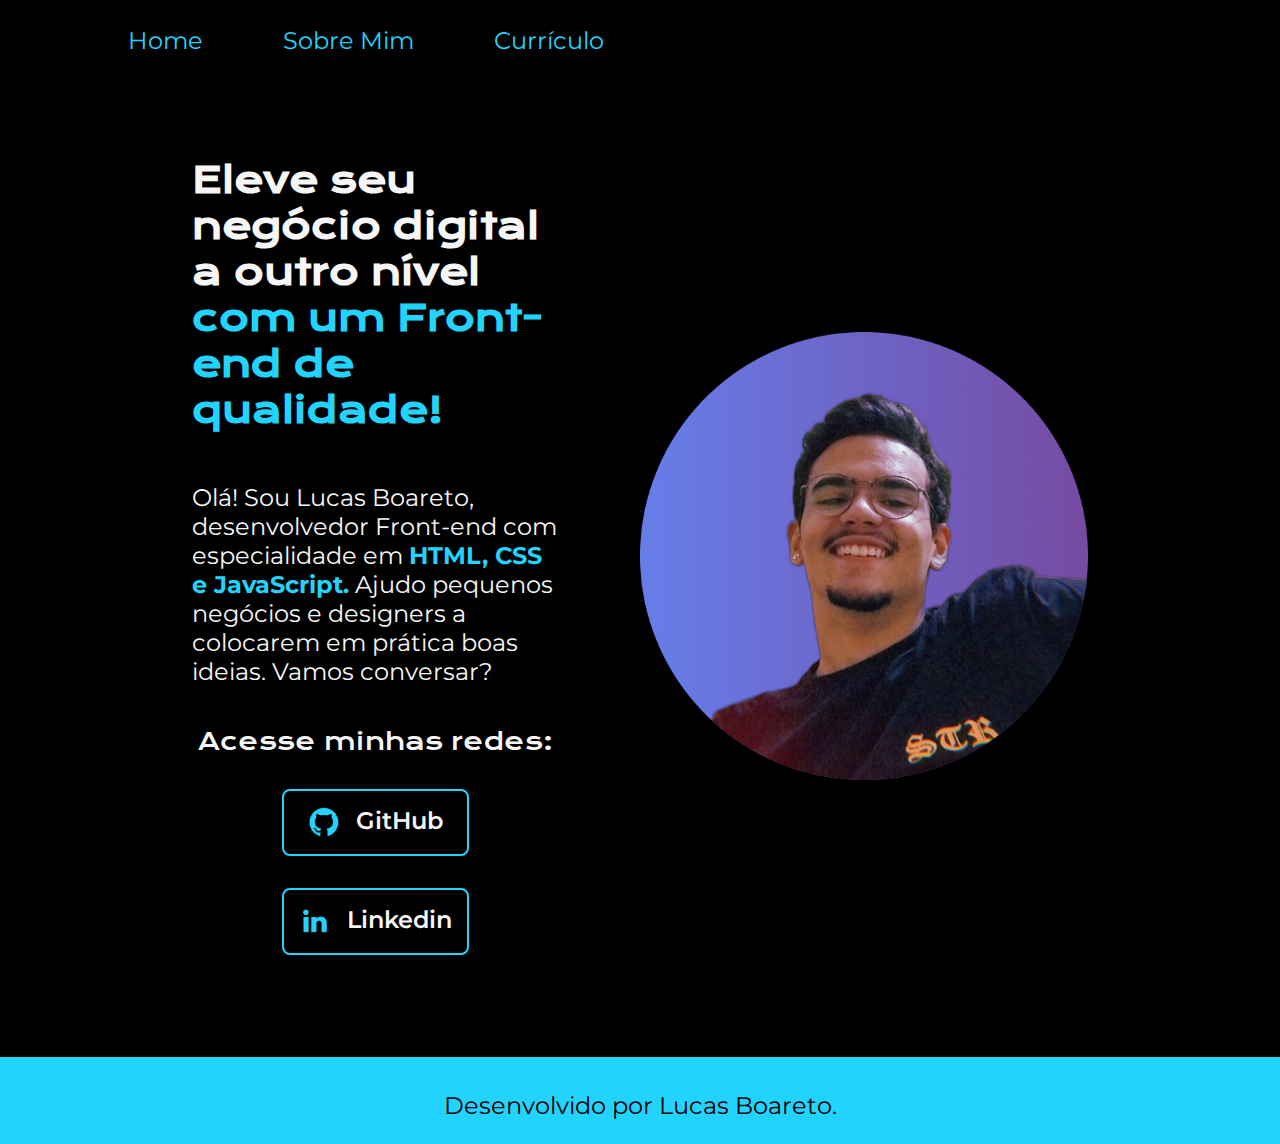
<file: index.html>
<!DOCTYPE html>
<html lang="pt-br">
<head>
    <meta charset="UTF-8">
    <meta http-equiv="X-UA-Compatible" content="IE=edge">
    <meta name="viewport" content="width=device-width, initial-scale=1.0">
    <link rel="stylesheet" href="./styles/style.css">

    <title>portifolio</title>
</head>
<body>
        <header class="cabecalho">
            <nav class="cabecalho__menu">
                <a class="cabecalho__menu__link" href="index.html">Home</a>
                <a class="cabecalho__menu__link" href="about.html">Sobre Mim</a>
                <a class="cabecalho__menu__link" href="curriculo.html">Currículo</a>
            </nav>
        </header>
        <main class="apresentacao">
            <section class="apresentacao__conteudo">
                <h1 class="apresentacao__conteudo__titulo">Eleve seu negócio digital a outro nível
                    <strong class="titulo">com um <span>Front-end</span> de qualidade!</strong>
                </h1>
                <p class="apresentacao__conteudo__texto">Olá! Sou Lucas Boareto, desenvolvedor Front-end com especialidade em <strong class="tec">HTML, 
                CSS e JavaScript.</strong> Ajudo pequenos negócios e designers a colocarem em prática boas ideias. 
                Vamos conversar?</p>
                <div class="apresentacao__links">
                    <h2 class="apresentacao__links__subtitulo">Acesse minhas redes:</h2>
                    <a class="apresentacao__links__navegacao" href="https://github.com/LucasBXavier">
                        <img src="./assets/Logo Github.png" alt="github pic">
                        GitHub
                    </a>
                    <a class="apresentacao__links__navegacao" href="https://www.linkedin.com/in/lucas-boareto-6b3964216/">
                        <img class="" src="./assets/Logo linkedin.png" alt="linkedin pic">
                        Linkedin
                    </a>
                </div>
            </section>
            <img class="foto__apresentacao" src="./assets/profile-pic (2).png" alt="imagem pessoal">
        </main>
        <footer class="rodape">
            <p class="conteudo__rodape">Desenvolvido por Lucas Boareto.</p>
        </footer>
</body>
</html>
</file>
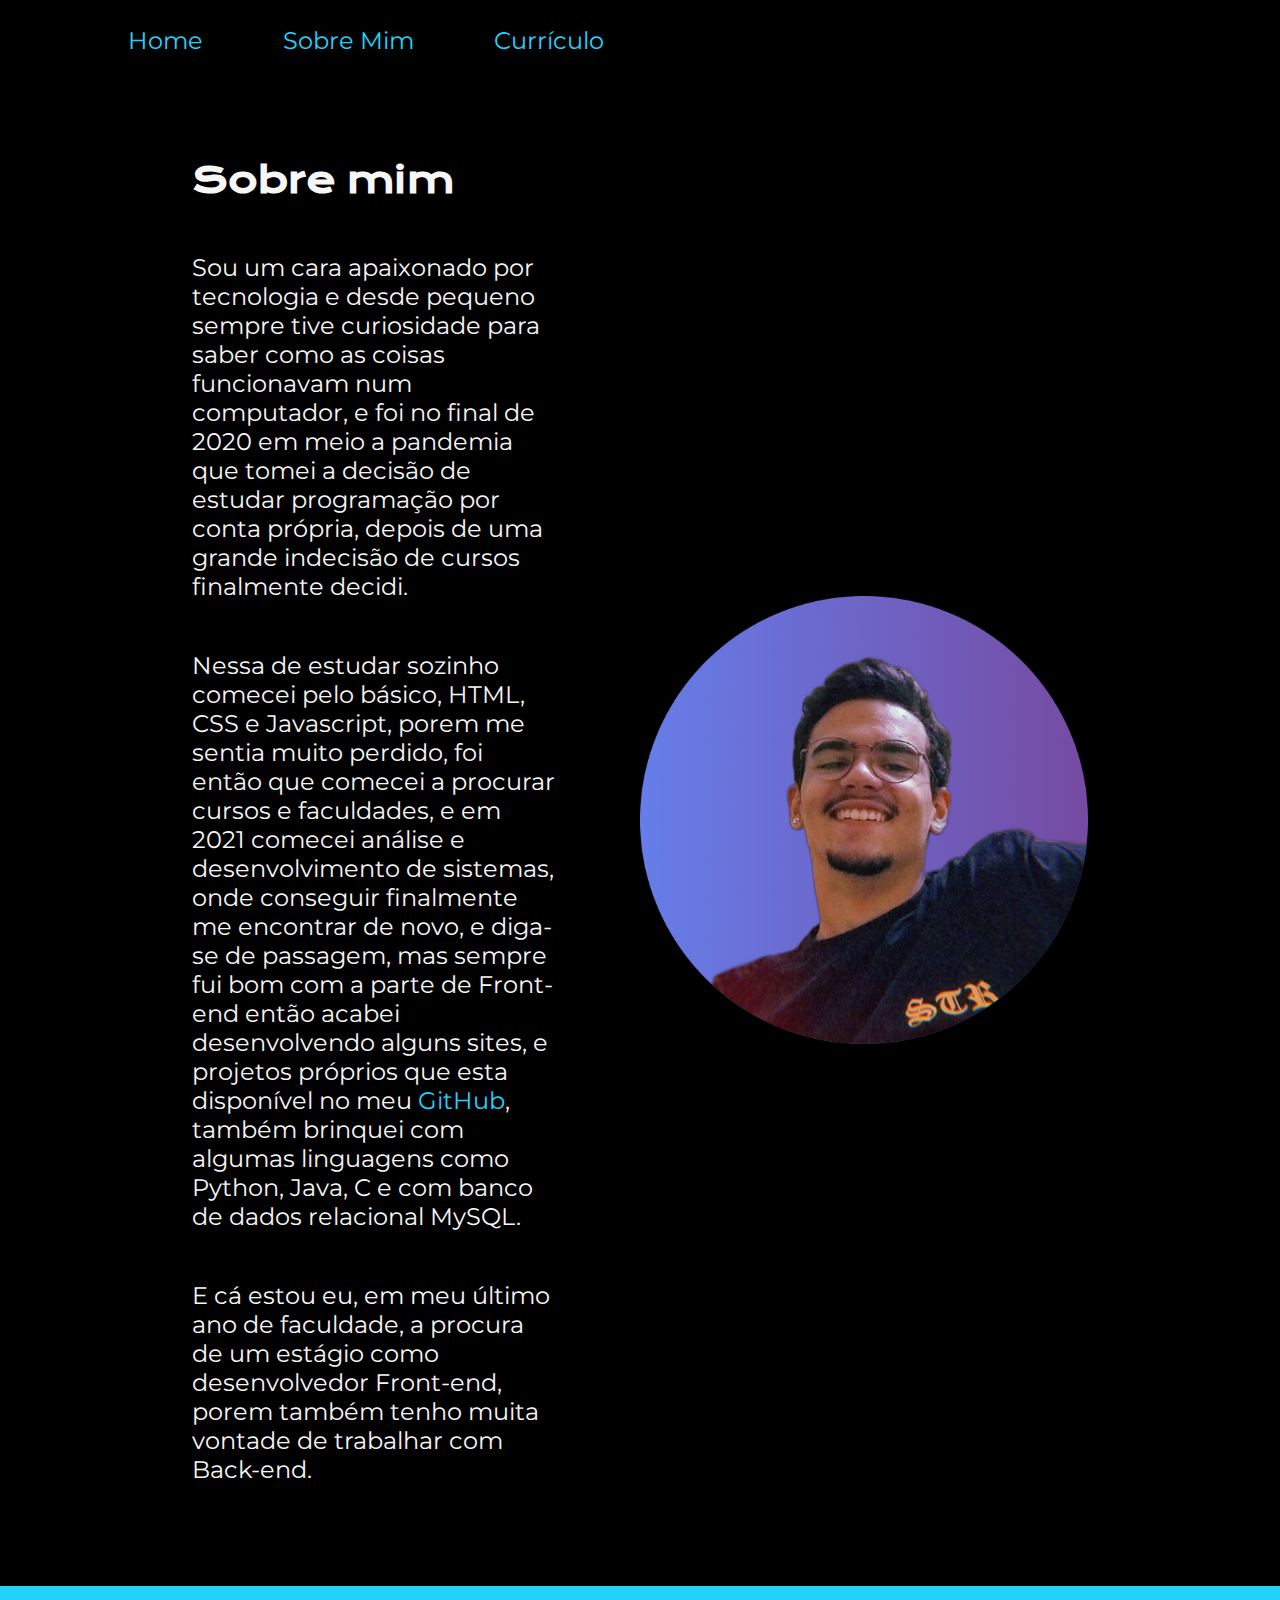
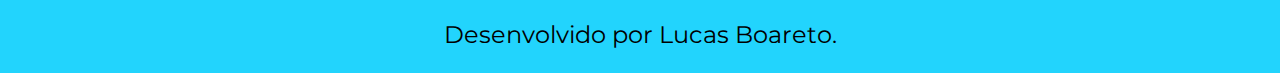
<file: about.html>
<!DOCTYPE html>
<html lang="en">
<head>
    <meta charset="UTF-8">
    <meta http-equiv="X-UA-Compatible" content="IE=edge">
    <meta name="viewport" content="width=device-width, initial-scale=1.0">
    <link rel="stylesheet" href="./styles/style.css">
    <title>Sobre Mim</title>
</head>
<body>
    <header class="cabecalho">
        <nav class="cabecalho__menu">
            <a class="cabecalho__menu__link" href="index.html">Home</a>
            <a class="cabecalho__menu__link" href="about.html">Sobre Mim</a>
            <a class="cabecalho__menu__link" href="curriculo.html">Currículo</a>

        </nav>
    </header>
    <main class="apresentacao">
        <section class="apresentacao__conteudo">
            <h1 class="apresentacao__conteudo__titulo">Sobre mim</h1>
            <p class="apresentacao__conteudo__texto">Sou um cara apaixonado por tecnologia e desde pequeno sempre tive
                curiosidade para saber como as coisas funcionavam num computador, e foi no final de 2020 em meio a pandemia que tomei a decisão de 
                estudar programação por conta própria, depois de uma grande indecisão de cursos finalmente decidi.
            </p>
            <p class="apresentacao__conteudo__texto">Nessa de estudar sozinho comecei pelo básico, HTML, CSS e Javascript, porem me sentia muito perdido,
                foi então que comecei a procurar cursos e faculdades, e em 2021 comecei análise e desenvolvimento de sistemas, onde conseguir finalmente
                me encontrar de novo, e diga-se de passagem, mas sempre fui bom com a parte de Front-end então acabei desenvolvendo alguns sites, e projetos
                próprios que esta disponível no meu <a class="link__texto" href="https://github.com/LucasBXavier">GitHub</a>, também brinquei com algumas linguagens como Python,
                Java, C e com banco de dados relacional MySQL.
            </p>
            <p class="apresentacao__conteudo__texto">E cá estou eu, em meu último ano de faculdade, a procura de um estágio como desenvolvedor Front-end,
                porem também tenho muita vontade de trabalhar com Back-end.
            </p>

        </section>
        <img class="foto__apresentacao" src="./assets/profile-pic (2).png" alt="imagem pessoal">    </main>
    <footer class="rodape">
        <p class="conteudo__rodape">Desenvolvido por Lucas Boareto.</p>
    </footer>
</body>
</html>
</file>
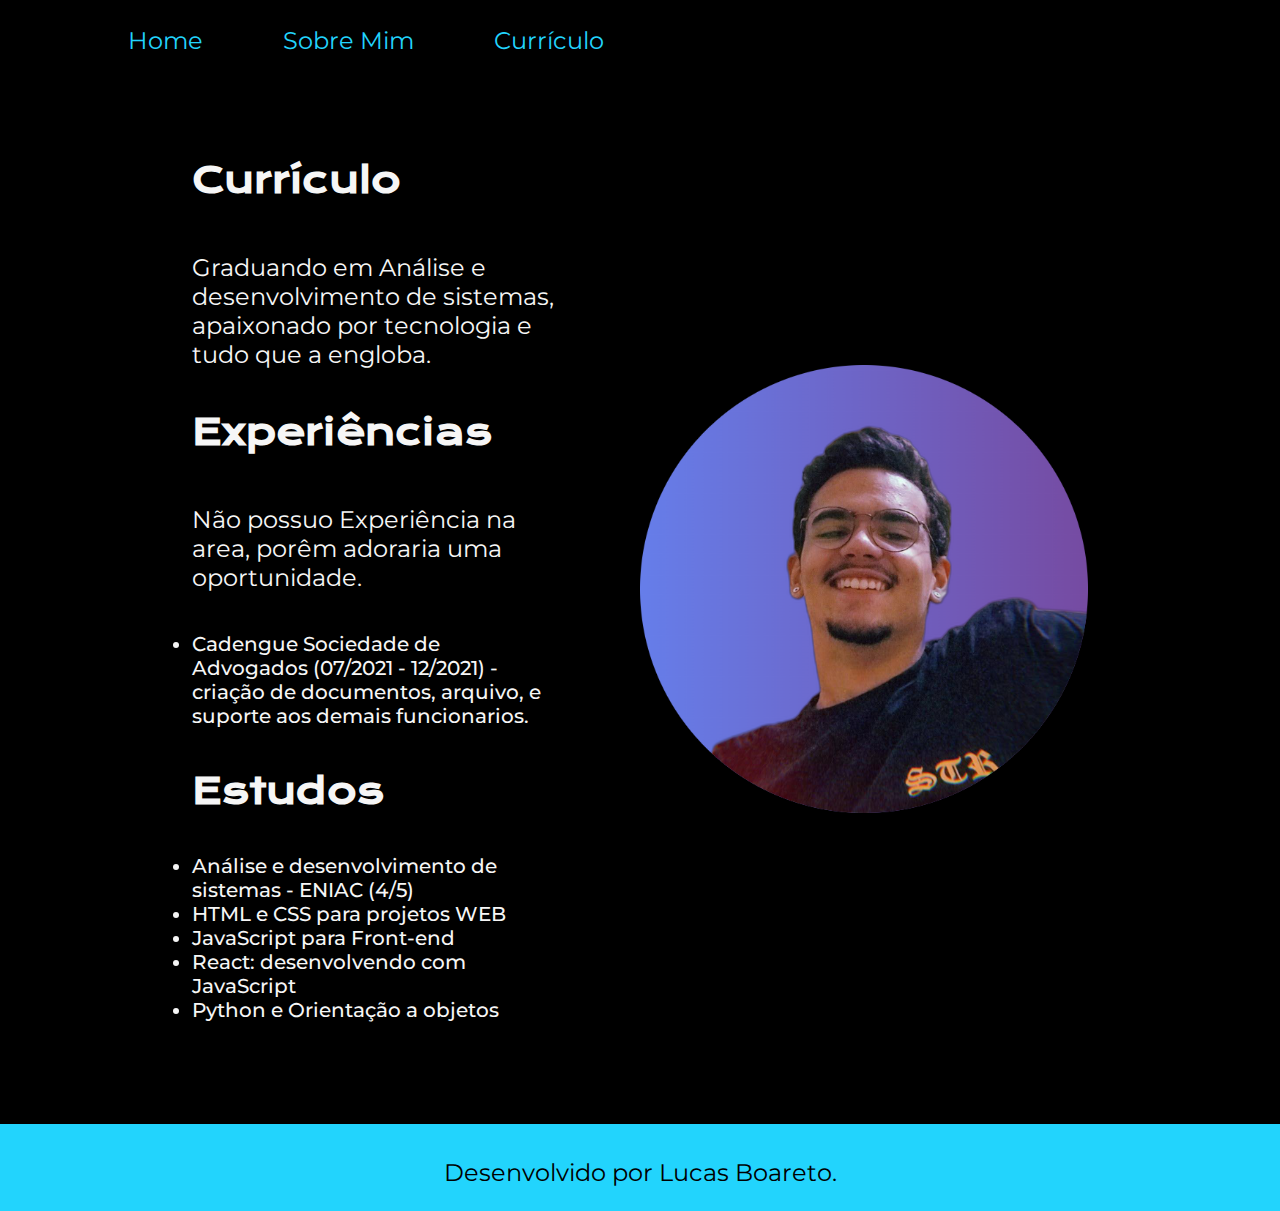
<file: curriculo.html>
<!DOCTYPE html>
<html lang="en">
<head>
    <meta charset="UTF-8">
    <meta http-equiv="X-UA-Compatible" content="IE=edge">
    <meta name="viewport" content="width=device-width, initial-scale=1.0">
    <link rel="stylesheet" href="./styles/style.css">
    <title>Currículo</title>
</head>
<body>
    <header class="cabecalho">
        <nav class="cabecalho__menu">
            <a class="cabecalho__menu__link" href="index.html">Home</a>
            <a class="cabecalho__menu__link" href="about.html">Sobre Mim</a>
            <a class="cabecalho__menu__link" href="curriculo.html">Currículo</a>
        </nav>
    </header>
    <main class="apresentacao">
        <section class="apresentacao__conteudo">
        <h1 class="apresentacao__conteudo__titulo">Currículo</h1>
        <p class="apresentacao__conteudo__texto">Graduando em Análise e desenvolvimento de sistemas, 
            apaixonado por tecnologia e tudo que a engloba.</p>
        <h1 class="apresentacao__conteudo__titulo">Experiências</h1>
        <p class="apresentacao__conteudo__texto">Não possuo Experiência na area, porêm adoraria uma oportunidade.</p>
        <ul>
            <li class="lista">
                Cadengue Sociedade de Advogados (07/2021 - 12/2021) - criação de documentos, arquivo, e suporte aos demais funcionarios.
            </li>
        </ul>
        <h1 class="apresentacao__conteudo__titulo">Estudos</h1>
        <ul>
            <li class="lista">Análise e desenvolvimento de sistemas - ENIAC (4/5)</li>
            <li class="lista">HTML e CSS para projetos WEB</li>
            <li class="lista">JavaScript para Front-end</li>
            <li class="lista">React: desenvolvendo com JavaScript</li>
            <li class="lista">Python e Orientação a objetos</li>
        </ul>
        </section>
        <img class="foto__apresentacao" src="./assets/profile-pic (2).png" alt="imagem pessoal">
    </main>
    <footer class="rodape">
        <p class="conteudo__rodape">Desenvolvido por Lucas Boareto.</p>
    </footer>
</body>
</html>
</file>
<file: styles/style.css>
@import url('https://fonts.googleapis.com/css2?family=Krona+One&family=Montserrat:wght@400;600&display=swap');

:root{
    --cor--principal: #000;
    --cor--secundaria: #f6f6f6;
    --cor--terciaria: #22D4FD;
    --cor--hover: #272727;

    --fonte--primaria:'Krona One', sans-serif;
    --fonte--secundaria:'montserrat', sans-serif;
}

*{
    margin: 0;
    padding: 0;
}

body{
    background-color: var(--cor--principal);
    box-sizing: border-box;
    color: var(--cor--principal);
}

.cabecalho{
    padding: 2% 0 0 10%;
}

.cabecalho__menu{
    display: flex;
    gap: 80px;
}

.cabecalho__menu__link{
    font-family: var(--fonte--secundaria);
    font-size: 1.5rem;
    font-weight: 400;
    color: var(--cor--terciaria);
    text-decoration: none;
}

h1{
    color: var(--cor--secundaria);
}

.titulo{
    color: var(--cor--terciaria);
}

span{
    color: var(--cor--terciaria);
}

.tec{
   color: var(--cor--terciaria);
}

p{
    color: var(--cor--secundaria);
    margin-top: 10px;
}

.foto__apresentacao{
    width: 50%;
}

.apresentacao{
    padding: 8% 15%;
    display: flex;
    align-items: center;
    justify-content: space-between;
    gap: 82px;
}

.apresentacao__conteudo{
    width: 50%;
    display: flex;
    flex-direction: column;
    gap: 40px;
}

.apresentacao__conteudo__titulo{
    font-size: 2.25rem;
    font-family: var(--fonte--primaria);
}

.apresentacao__conteudo__texto{
    font-size: 1.5rem;
    font-family: var(--fonte--secundaria);
}

.apresentacao__links{
    display: flex;
    flex-direction: column;
    justify-content: space-between;
    align-items: center;
    gap: 32px;
}

.apresentacao__links__subtitulo{
    color: var(--cor--secundaria);
    font-family: var(--fonte--primaria);
    font-weight: 400;
    font-size: 1.5rem;
}

.apresentacao__links__navegacao{
    display: flex;
    justify-content: center;
    gap: 16px;
    text-decoration: none;
    text-align: center;
    font-size: 1.5rem;
    font-family: var(--fonte--secundaria);
    font-weight: 600;
    padding: 15.5px 0;
    width: 50%;
    border: 2px solid var(--cor--terciaria);
    border-radius: 8px;
    color: var(--cor--secundaria);
}

.apresentacao__links__navegacao:hover{
    background-color: var(--cor--hover);
}

.rodape{
    background-color: var(--cor--terciaria);
    padding: 24px;
    text-align: center;
    font-family: var(--fonte--secundaria);
    font-size: 1.5rem;
    font-weight: 400;
}

.conteudo__rodape{
    color: var(--cor--principal);
}

.lista{
    color: var(--cor--secundaria);
    font-family: var(--fonte--secundaria);
    font-weight: 500;
    font-size: 1.25rem;
}

.link__texto{
    text-decoration: none;
    color: var(--cor--terciaria);
}

@media (max-width: 1200px) {
    .cabecalho{
        padding: 10%;
    }
    .cabecalho__menu{
        justify-content: center;
        gap: 40px;
    }

    .apresentacao{
        flex-direction: column-reverse;
        padding: 5%;

    }
    .apresentacao__conteudo{
        width: auto;
    }

}
</file>
